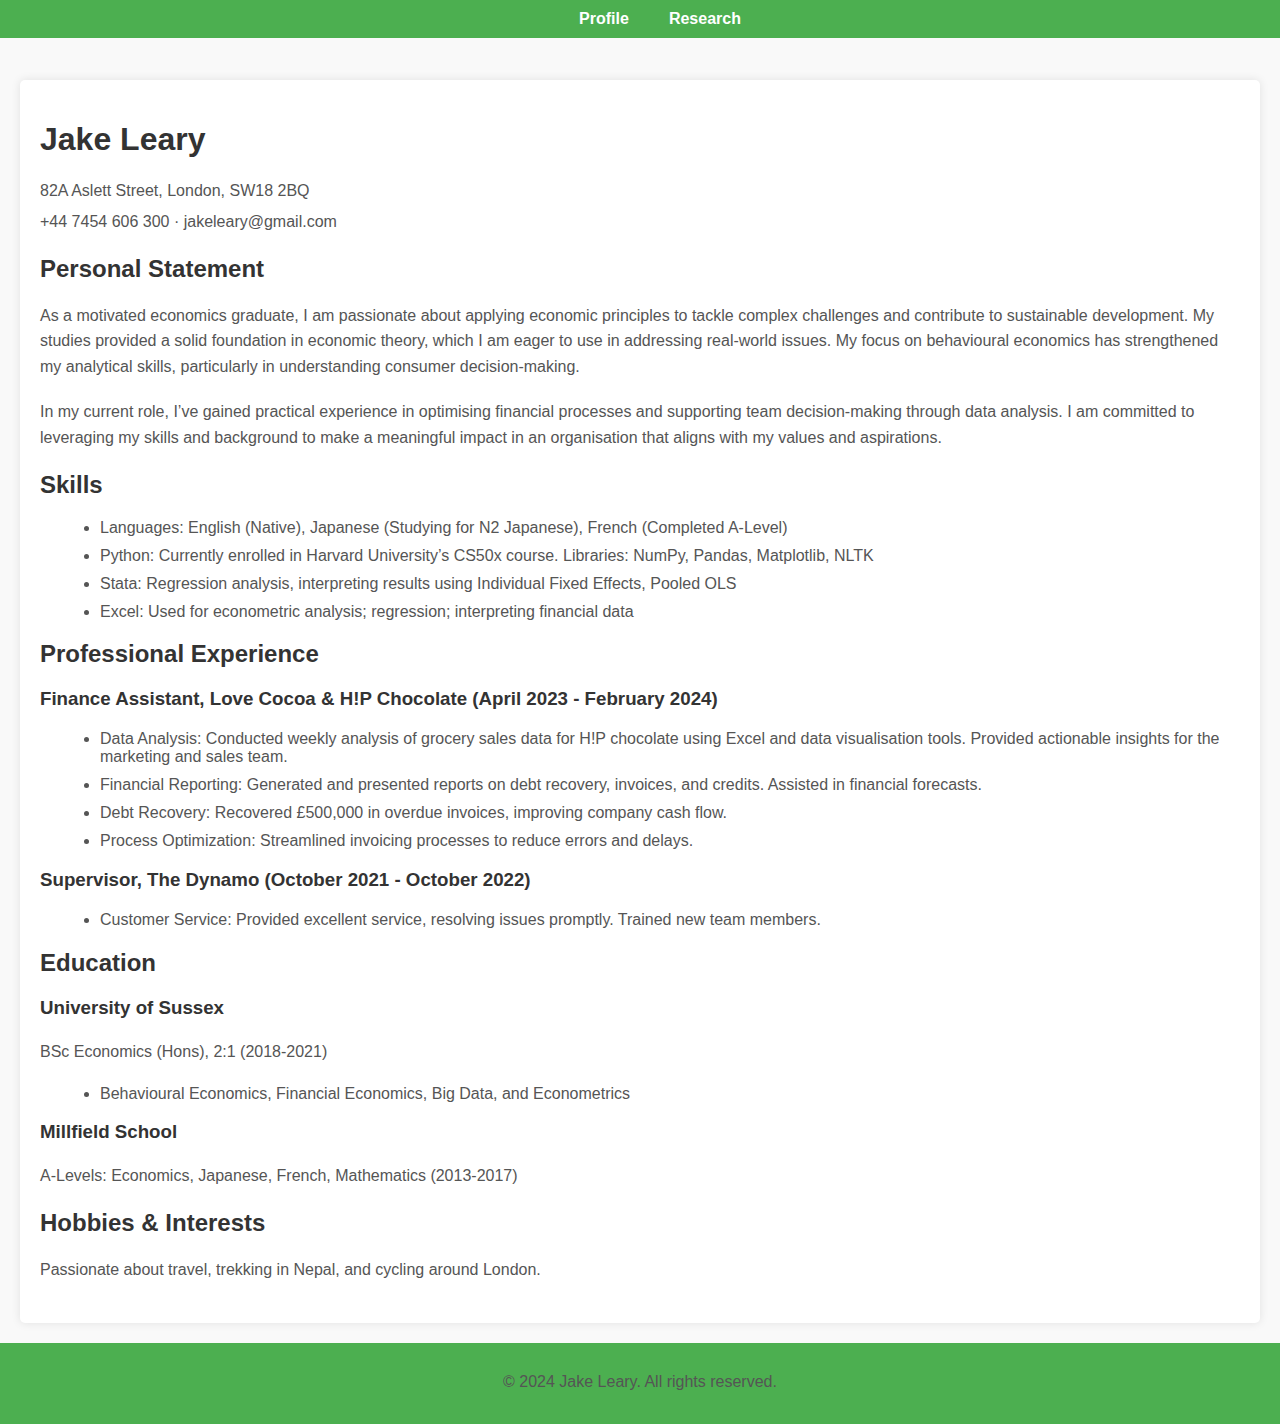
<file: index.html>
<!DOCTYPE html>
<html lang="en">
<head>
    <meta charset="UTF-8">
    <meta name="viewport" content="width=device-width, initial-scale=1.0">
    <title>Jake Leary</title>
    <link rel="stylesheet" href="styles.css">
</head>
<body>
    <header>
        <nav>
            <ul>
                <li><a href="index.html">Profile</a></li>
                <li><a href="research.html">Research</a></li>
            </ul>
        </nav>
    </header>

    <!-- Updated CV Section -->
    <section id="cv">
        <h1>Jake Leary</h1>
        <div class="contact-info">
            <p>82A Aslett Street, London, SW18 2BQ</p>
            <p>+44 7454 606 300 · jakeleary@gmail.com</p>
        </div>

        <h2>Personal Statement</h2>
        <p>As a motivated economics graduate, I am passionate about applying economic principles to tackle complex challenges and contribute to sustainable development. My studies provided a solid foundation in economic theory, which I am eager to use in addressing real-world issues. My focus on behavioural economics has strengthened my analytical skills, particularly in understanding consumer decision-making.</p>
        <p>In my current role, I’ve gained practical experience in optimising financial processes and supporting team decision-making through data analysis. I am committed to leveraging my skills and background to make a meaningful impact in an organisation that aligns with my values and aspirations.</p>

        <h2>Skills</h2>
        <ul>
            <li>Languages: English (Native), Japanese (Studying for N2 Japanese), French (Completed A-Level)</li>
            <li>Python: Currently enrolled in Harvard University’s CS50x course. Libraries: NumPy, Pandas, Matplotlib, NLTK</li>
            <li>Stata: Regression analysis, interpreting results using Individual Fixed Effects, Pooled OLS</li>
            <li>Excel: Used for econometric analysis; regression; interpreting financial data</li>
        </ul>

        <h2>Professional Experience</h2>
        <h3>Finance Assistant, Love Cocoa & H!P Chocolate (April 2023 - February 2024)</h3>
        <ul>
            <li>Data Analysis: Conducted weekly analysis of grocery sales data for H!P chocolate using Excel and data visualisation tools. Provided actionable insights for the marketing and sales team.</li>
            <li>Financial Reporting: Generated and presented reports on debt recovery, invoices, and credits. Assisted in financial forecasts.</li>
            <li>Debt Recovery: Recovered £500,000 in overdue invoices, improving company cash flow.</li>
            <li>Process Optimization: Streamlined invoicing processes to reduce errors and delays.</li>
        </ul>

        <h3>Supervisor, The Dynamo (October 2021 - October 2022)</h3>
        <ul>
            <li>Customer Service: Provided excellent service, resolving issues promptly. Trained new team members.</li>
        </ul>

        <h2>Education</h2>
        <h3>University of Sussex</h3>
        <p>BSc Economics (Hons), 2:1 (2018-2021)</p>
        <ul>
            <li>Behavioural Economics, Financial Economics, Big Data, and Econometrics</li>
        </ul>
        <h3>Millfield School</h3>
        <p>A-Levels: Economics, Japanese, French, Mathematics (2013-2017)</p>

        <h2>Hobbies & Interests</h2>
        <p>Passionate about travel, trekking in Nepal, and cycling around London.</p>
    </section>

    <footer>
        <p>&copy; 2024 Jake Leary. All rights reserved.</p>
    </footer>
</body>
</html>
</file>
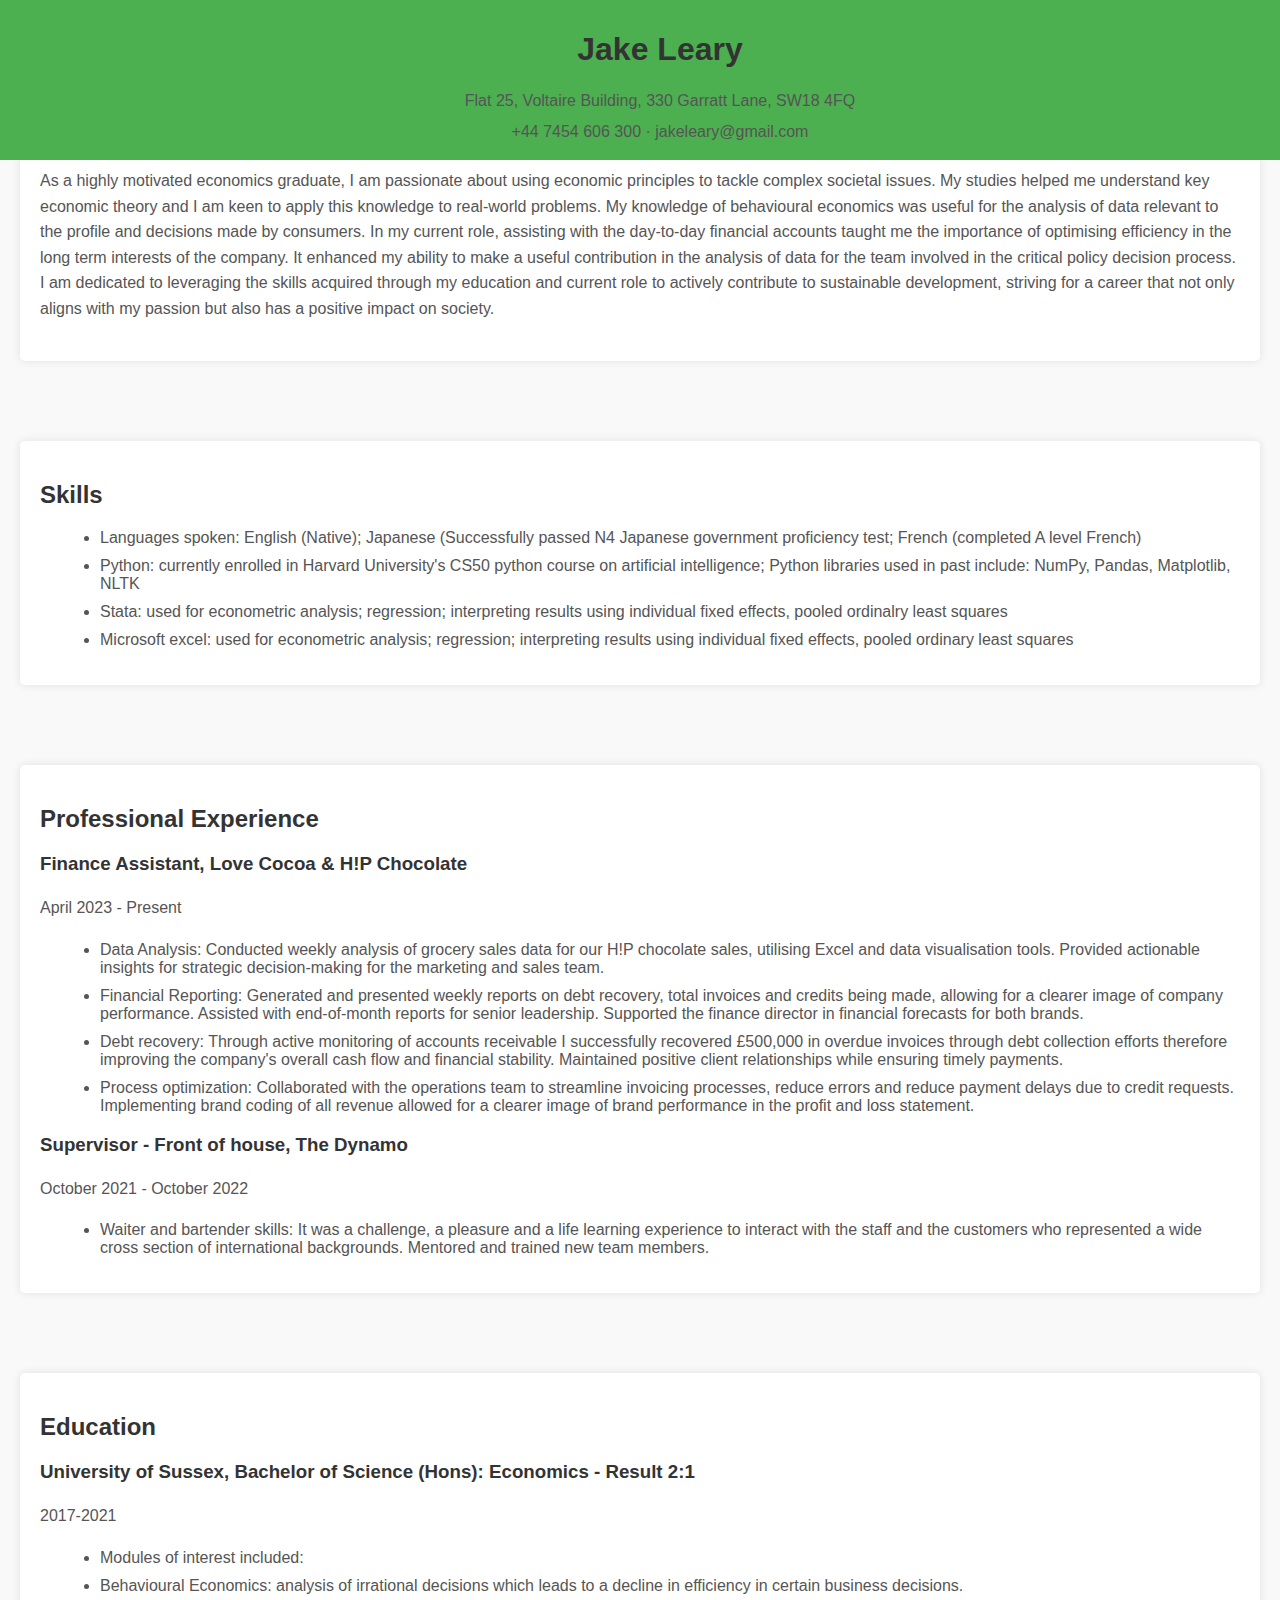
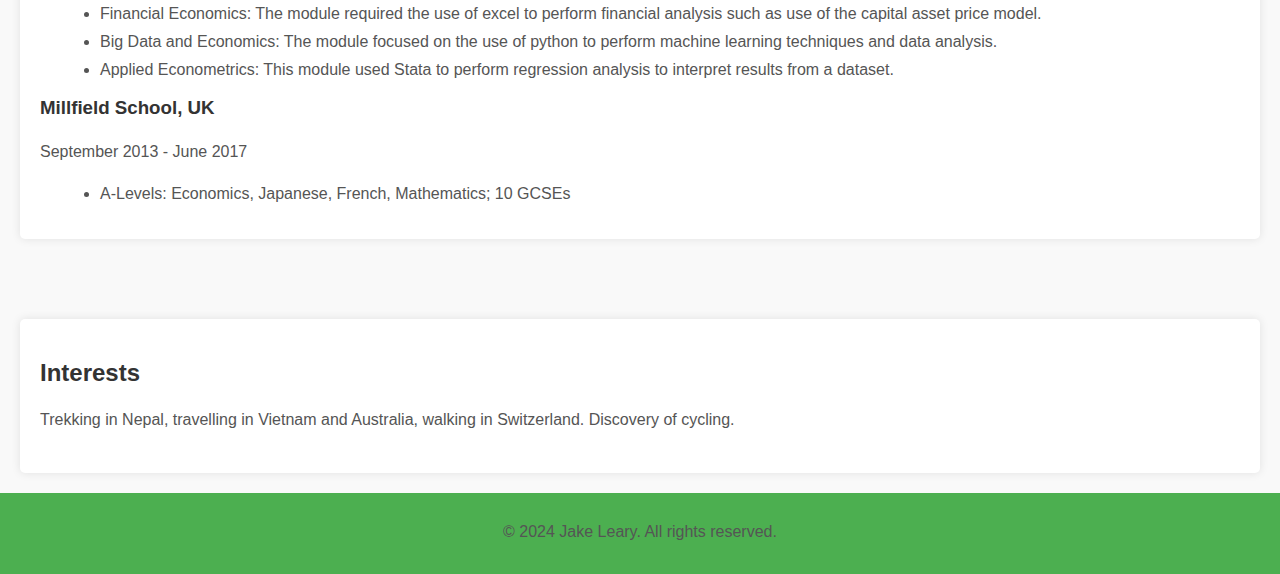
<file: cv.html>
<!DOCTYPE html>
<html lang="en">
<head>
    <meta charset="UTF-8">
    <meta name="viewport" content="width=device-width, initial-scale=1.0">
    <title>Jake Leary</title>
    <link rel="stylesheet" href="styles.css">
</head>
<body>
    <header>
        <h1>Jake Leary</h1>
        <div class="contact-info">
            <p>Flat 25, Voltaire Building, 330 Garratt Lane, SW18 4FQ</p>
            <p>+44 7454 606 300 · jakeleary@gmail.com</p>
        </div>
    </header>
    <section>
        <h2>Summary</h2>
        <p>As a highly motivated economics graduate, I am passionate about using economic principles to tackle complex societal issues. My studies helped me understand key economic theory and I am keen to apply this knowledge to real-world problems. My knowledge of behavioural economics was useful for the analysis of data relevant to the profile and decisions made by consumers.

In my current role, assisting with the day-to-day financial accounts taught me the importance of optimising efficiency in the long term interests of the company. It enhanced my ability to make a useful contribution in the analysis of data for the team involved in the critical policy decision process.

I am dedicated to leveraging the skills acquired through my education and current role to actively contribute to sustainable development, striving for a career that not only aligns with my passion but also has a positive impact on society.</p>
    </section>
    <section>
        <h2>Skills</h2>
        <ul>
            <li>Languages spoken: English (Native); Japanese (Successfully passed N4 Japanese government proficiency test; French (completed A level French)</li>
            <li>Python: currently enrolled in Harvard University's CS50 python course on artificial intelligence; Python libraries used in past include: NumPy, Pandas, Matplotlib, NLTK</li>
            <li>Stata: used for econometric analysis; regression; interpreting results using individual fixed effects, pooled ordinalry least squares</li>
            <li>Microsoft excel: used for econometric analysis; regression; interpreting results using individual fixed effects, pooled ordinary least squares</li>
        </ul>
    </section>
    <section>
        <h2>Professional Experience</h2>
        <h3>Finance Assistant, Love Cocoa & H!P Chocolate</h3>
        <p>April 2023 - Present</p>
        <ul>
            <li>Data Analysis: Conducted weekly analysis of grocery sales data for our H!P chocolate sales, utilising Excel and data visualisation tools. Provided actionable insights for strategic decision-making for the marketing and sales team.</li>
            <li>Financial Reporting: Generated and presented weekly reports on debt recovery, total invoices and credits being made, allowing for a clearer image of company performance. Assisted with end-of-month reports for senior leadership. Supported the finance director in financial forecasts for both brands.</li>
            <li>Debt recovery: Through active monitoring of accounts receivable I successfully recovered £500,000 in overdue invoices through debt collection efforts therefore improving the company's overall cash flow and financial stability. Maintained positive client relationships while ensuring timely payments.</li>
            <li>Process optimization: Collaborated with the operations team to streamline invoicing processes, reduce errors and reduce payment delays due to credit requests. Implementing brand coding of all revenue allowed for a clearer image of brand performance in the profit and loss statement.</li>
        </ul>
        <h3>Supervisor - Front of house, The Dynamo</h3>
        <p>October 2021 - October 2022</p>
        <ul>
            <li>Waiter and bartender skills: It was a challenge, a pleasure and a life learning experience to interact with the staff and the customers who represented a wide cross section of international backgrounds. Mentored and trained new team members.</li>
        </ul>
    </section>
    <section>
        <h2>Education</h2>
        <h3>University of Sussex, Bachelor of Science (Hons): Economics - Result 2:1</h3>
        <p>2017-2021</p>
        <ul>
            <li>Modules of interest included:</li>
            <li>Behavioural Economics: analysis of irrational decisions which leads to a decline in efficiency in certain business decisions.</li>
            <li>Financial Economics: The module required the use of excel to perform financial analysis such as use of the capital asset price model.</li>
            <li>Big Data and Economics: The module focused on the use of python to perform machine learning techniques and data analysis.</li>
            <li>Applied Econometrics: This module used Stata to perform regression analysis to interpret results from a dataset.</li>
        </ul>
        <h3>Millfield School, UK</h3>
        <p>September 2013 - June 2017</p>
        <ul>
            <li>A-Levels: Economics, Japanese, French, Mathematics; 10 GCSEs</li>
        </ul>
    </section>
    <section>
        <h2>Interests</h2>
        <p>Trekking in Nepal, travelling in Vietnam and Australia, walking in Switzerland. Discovery of cycling.</p>
    </section>
    <footer>
        <p>&copy; 2024 Jake Leary. All rights reserved.</p>
    </footer>
</body>
</html>
</file>
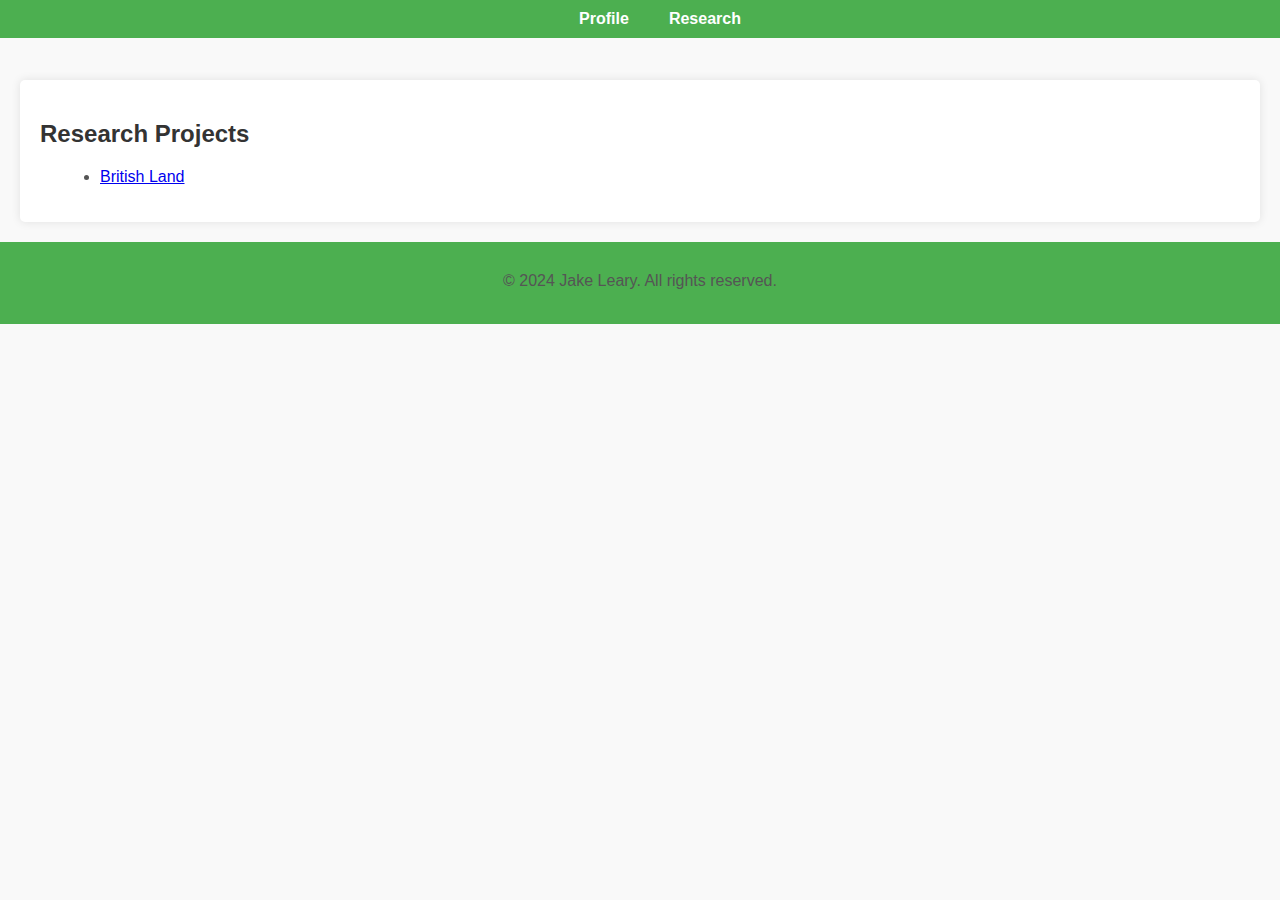
<file: research.html>
<!DOCTYPE html>
<html lang="en">
<head>
    <meta charset="UTF-8">
    <meta name="viewport" content="width=device-width, initial-scale=1.0">
    <title>Research Projects</title>
    <link rel="stylesheet" href="styles.css">
</head>
<body>
    <header>
        <nav>
            <ul>
                <li><a href="index.html">Profile</a></li>
                <li><a href="research.html">Research</a></li>
            </ul>
        </nav>
    </header>
    <section id="research">
        <h2>Research Projects</h2>
        <ul>
            <li><a href="research_uk_real_estate.html">British Land</a></li>
        </ul>
    </section>
    <footer>
        <p>&copy; 2024 Jake Leary. All rights reserved.</p>
    </footer>
</body>
</html>
</file>
<file: styles.css>
body {
    font-family: Arial, sans-serif;
    margin: 0;
    padding: 0;
    background-color: #f9f9f9;
    color: #333;
}

header {
    background-color: #4CAF50;
    color: #fff;
    padding: 10px 20px;
    text-align: center;
    position: fixed;
    width: 100%;
    top: 0;
    z-index: 1000;
}

nav ul {
    list-style: none;
    padding: 0;
    margin: 0;
    display: flex;
    justify-content: center;
}

nav ul li {
    margin: 0 20px;
}

nav ul li a {
    color: #fff;
    text-decoration: none;
    font-weight: bold;
}

nav ul li a:hover {
    text-decoration: underline;
}

section {
    padding: 20px;
    margin: 80px 20px 20px; /* Adjust top margin to account for fixed header */
    background-color: #fff;
    border-radius: 5px;
    box-shadow: 0 0 10px rgba(0, 0, 0, 0.1);
}

h1, h2, h3 {
    margin-bottom: 20px;
    color: #333;
}

p {
    margin-bottom: 20px;
    color: #555;
    line-height: 1.6;
}

ul {
    list-style-type: disc;
    margin-left: 20px;
    color: #555;
}

ul li {
    margin-bottom: 10px;
}

footer {
    text-align: center;
    padding: 10px 0;
    background-color: #4CAF50;
    color: #fff;
    position: relative;
    width: 100%;
    bottom: 0;
}

.contact-info {
    margin-top: 10px;
}

.contact-info p {
    margin: 5px 0;
}

.submenu {
    display: none;
    margin-left: 20px;
}

.submenu li {
    margin: 5px 0;
}

.submenu li a {
    color: #333;
    text-decoration: none;
}

.submenu li a:hover {
    text-decoration: underline;
}

.submenu-nav {
    margin-bottom: 20px;
}

.submenu-nav ul {
    list-style: none;
    padding: 0;
    margin: 0;
    display: flex;
    justify-content: center;
}

.submenu-nav ul li {
    margin: 0 10px;
}

.submenu-nav ul li a {
    color: #333;
    text-decoration: none;
    font-weight: bold;
}

.submenu-nav ul li a:hover {
    text-decoration: underline;
}

table {
    width: 100%;
    border-collapse: collapse;
    margin-bottom: 20px;
}

table, th, td {
    border: 1px solid #ddd;
}

th, td {
    padding: 10px;
    text-align: left;
}

th {
    background-color: #f2f2f2;
}

.chart-container {
    width: 100%;
    max-width: 600px;
    margin: 0 auto 20px;
}
</file>
